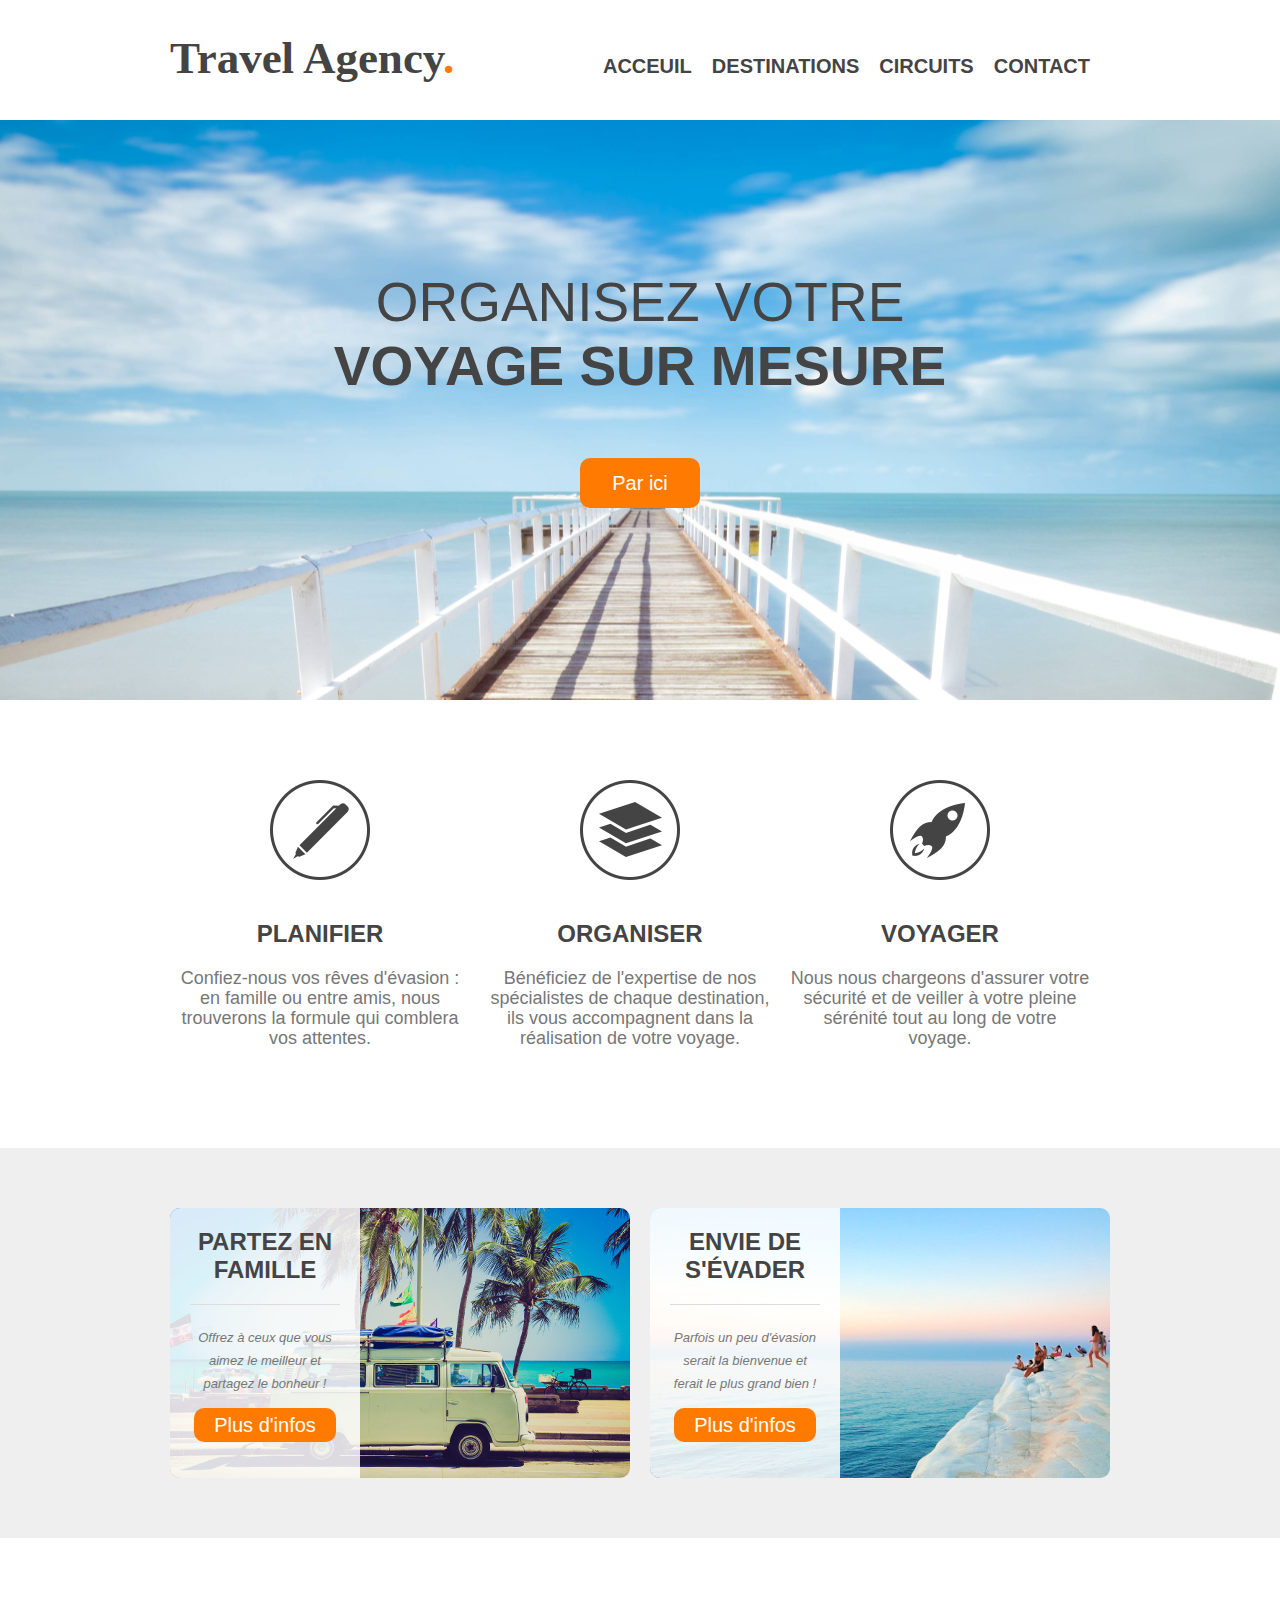
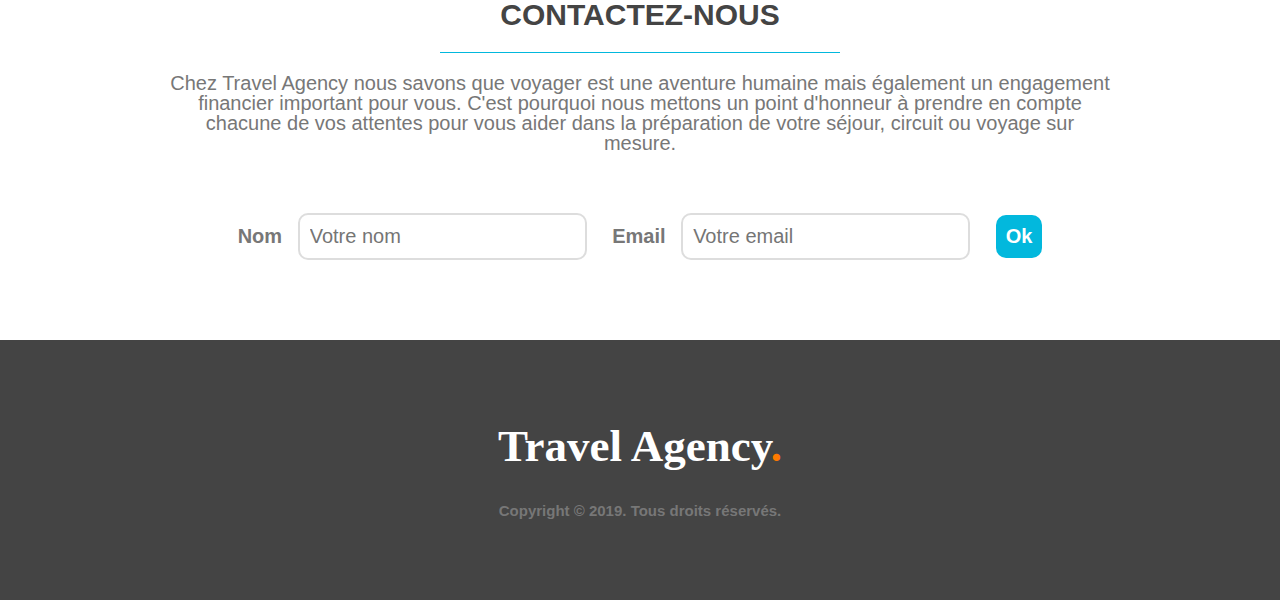
<file: agence de voyage/index.html>
<!DOCTYPE html>
<html lang="fr">
	<head>
		<meta charset="UTF-8">
		<link rel="stylesheet" type="text/css" href="styles.css">
		<link rel="stylesheet" type="text/css" href="https://fonts.google.com/specimen/Crete+Round">
		<title>Travel Agency</title>
	</head>
	<body>

		<header>
			<div class="wrapper">
				<h1>Travel Agency<span class="orange">.</span></h1>
				<nav>
					<ul>
						<li><a href="#main-image">Acceuil</a></li>
						<li><a href="#steps">Destinations</a></li>
						<li><a href="#possibilities">Circuits</a></li>
						<li><a href="#contact">Contact</a></li>
					</ul>
				</nav>
			</div>
		</header>

		<section id="main-image">
			<div class="wrapper">
				<h2>Organisez votre<br><strong>voyage sur mesure</strong></h2>
				<a href="#" class="button1">Par ici</a>
			</div>
		</section>

		<section id="steps">
			<div class="wrapper">
				<ul>
					<li id="step1">
						<h4>Planifier</h4>
						<p>
							Confiez-nous vos rêves d'évasion : en famille ou entre amis, nous trouverons la formule qui comblera vos attentes.
						</p>
					</li>

					<li id="step2">
						<h4>Organiser</h4>
						<p>
							Bénéficiez de l'expertise de nos spécialistes de chaque destination, ils vous accompagnent dans la réalisation de votre voyage.
						</p>
					</li>

					<li id="step3">
						<h4>Voyager</h4>
						<p>
							Nous nous chargeons d'assurer votre sécurité et de veiller à votre pleine sérénité tout au long de votre voyage.
						</p>
					</li>

					<div class="clear"></div>

				</ul>
			</div>
		</section>

		<section id="possibilities">
			<div class="wrapper">

				<article style="background-image: url('images/article-image-1.jpg');">
					<div class="over-lay">
						<h4>Partez en famille</h4>
						<p>
							<small>Offrez à ceux que vous aimez le meilleur et partagez le bonheur !</small>
						</p>
						<a class="button2" href="#">Plus d'infos</a>
					</div>
				</article>

				<article style="background-image: url('images/article-image-2.jpg');">
					<div class="over-lay">
						<h4>Envie de s'évader</h4>
						<p>
							<small>Parfois un peu d'évasion serait la bienvenue et ferait le plus grand bien !</small>
						</p>
					<a class="button2" href="#">Plus d'infos</a>
					</div>
				</article>

				<div class="clear"></div>

			</div>
		</section>

		<section id="contact">
			<div class="wrapper">
				<h3>Contactez-nous</h3>
				<p>
					Chez Travel Agency nous savons que voyager est une aventure humaine mais également un engagement financier important pour vous. C'est pourquoi nous mettons un point d'honneur à prendre en compte chacune de vos attentes pour vous aider dans la préparation de votre séjour, circuit ou voyage sur mesure.
				</p>
				<form>
					<label for="name">Nom</label>
					<input type="text" id="name" placeholder="Votre nom">
					<label for="email">Email</label>
					<input type="text" id="email" placeholder="Votre email">
					<input type="submit" value="Ok" class="button3">
				</form>
			</div>
		</section>

		<footer>
			<div class="wrapper">
				<h1>Travel Agency<span class="orange">.</span></h1>
				<div class="copyright">Copyright © 2019. Tous droits réservés.</div>
			</div>
		</footer>
	</body>
</html>
</file>
<file: agence de voyage/styles.css>
/*GENERAL*/

*
{
	margin: 0px;
	padding: 0px;
}
body
{
	font-family: Arial, sans-serif;
	font-size: 20px;
}
h1, h2, h3, h4
{
	color: #444444;
}
h1
{
	font-family: 'Crete Round', serif;
	font-size: 45px;
}
h2
{
	font-size: 55px;
}
h3
{
	font-size: 30px;
}
h4
{
	font-size: 24px;
}
p
{
	line-height: 20px;
	color: #777777;
}
ul
{
	list-style: none;
}
a
{
	text-decoration: none;
	color: #444444;
}
.wrapper
{
	width: 940px;
	margin : 0 auto;
	padding: 0 10px;
}
.orange
{
	color: #ff7a00;
}
.clear
{
	clear: both;
}
small
{
	font-size: 13px;
	font-style: italic;
}

/*HEADER*/

header
{
	height: 120px;
}
header h1
{
	float: left;
	margin-top: 32px;
}
header nav
{
	float: right;
	margin-top: 55px;
}
header nav ul li
{
	display: inline-block;
	float: left;
}
header nav ul li a
{
	text-transform: uppercase;
	font-weight: bold;
	margin-right: 20px;
}
header nav ul li a:hover
{
	color: #02b8dd;
}
/*MAIN-IMAGE*/

#main-image
{
	height: 580px;
	background: url('images/main.jpg') center;
}
#main-image h2
{
	font-weight: normal;
	text-transform: uppercase;
	text-align: center;
	padding: 150px 0px 40px 0px;
	margin-bottom: 20px;
}
.button1
{
	display: block;
	width: 120px;
	height: 50px;
	background: #ff7a00;
	color: #ffffff;
	font-size: 20px;
	margin: 0 auto;
	line-height: 50px;
	text-align: center;
	border-radius: 10px;
}
.button1:hover
{
	background: #02b8dd;
}

/*STEPS*/

#steps ul
{
	margin: 80px 0;
}
#steps ul li
{
	width: 300px;
	float:left;
	padding-top: 140px;
	text-align: center;
	margin-right: 10px;
}
#steps h4
{
	text-transform: uppercase;
	margin-bottom: 20px;
}
#steps p
{
	margin-bottom: 20px;
	font-size: 18px;
}
#step1
{
	background: url('images/steps-icon-1.png') no-repeat top center;
}
#step2
{
	background: url('images/steps-icon-2.png') no-repeat top center;
}
#step3
{
	background: url('images/steps-icon-3.png') no-repeat top center;
}

/*POSSIBILITIES*/

#possibilities
{
	background: #efefef;
	padding: 60px 0;
}
#possibilities article
{
	width: 460px;
	height: 270px;
	float: left;
	border-radius: 10px;
}
#possibilities article:first-child
{
	margin-right: 20px;
}
.over-lay
{
	background: rgba(255,255,255,0.85);
	height: 100%;
	width: 190px;
	padding: 20px;
	border-radius: 10px 0 0 10px;
	text-align: center;
	box-sizing: border-box;
}
article h4
{
	border-bottom: 1px solid #ddd;
	padding-bottom: 20px;
	text-transform: uppercase;
	margin-bottom: 20px;
	text-align: center;
}
article p
{
	text-align: center;
	margin-bottom: 20px;
}
.button2
{

	background: #ff7a00;
	color: #ffffff;
	padding: 6px 20px;
	border-radius: 10px;
}
.button2:hover
{
	background: #02b8dd;
}

/*CONTACT*/
#contact
{
	padding: 60px 0;
	text-align: center;
}
#contact h3
{
	width: 400px;
	text-transform: uppercase;
	margin: 0 auto 20px auto;
	padding-bottom: 20px;
	border-bottom: 1px solid #02b8dd;

}
form
{
	margin: 60px 0 20px 0;
}
label
{
	font-size: 20px;
	font-weight: bold;
	margin-right: 10px;
	color: #777777;
}
input[type="text"]
{
	padding: 10px;
	font-size: 20px;
	margin-right: 20px;
	border: 2px solid #dddddd;
	border-radius: 10px;
}
.button3
{
	color: #ffffff;
	font-size: 20px;
	font-weight: bold;
	background: #02b8dd;
	padding: 10px;
	border-style: none;
	border-radius: 10px;
}
.button3:hover
{
	background: #444444;
}

/*FOOTER*/

footer
{
	height: 260px;
	background: #444444;
}
footer h1
{
	color: #ffffff;
	text-align: center;
	padding-top: 80px;
}
.copyright
{
	text-align: center;
	padding-top: 30px;
	font-weight: bold;
	color: #777777;
	font-size: 15px;
}
</file>
